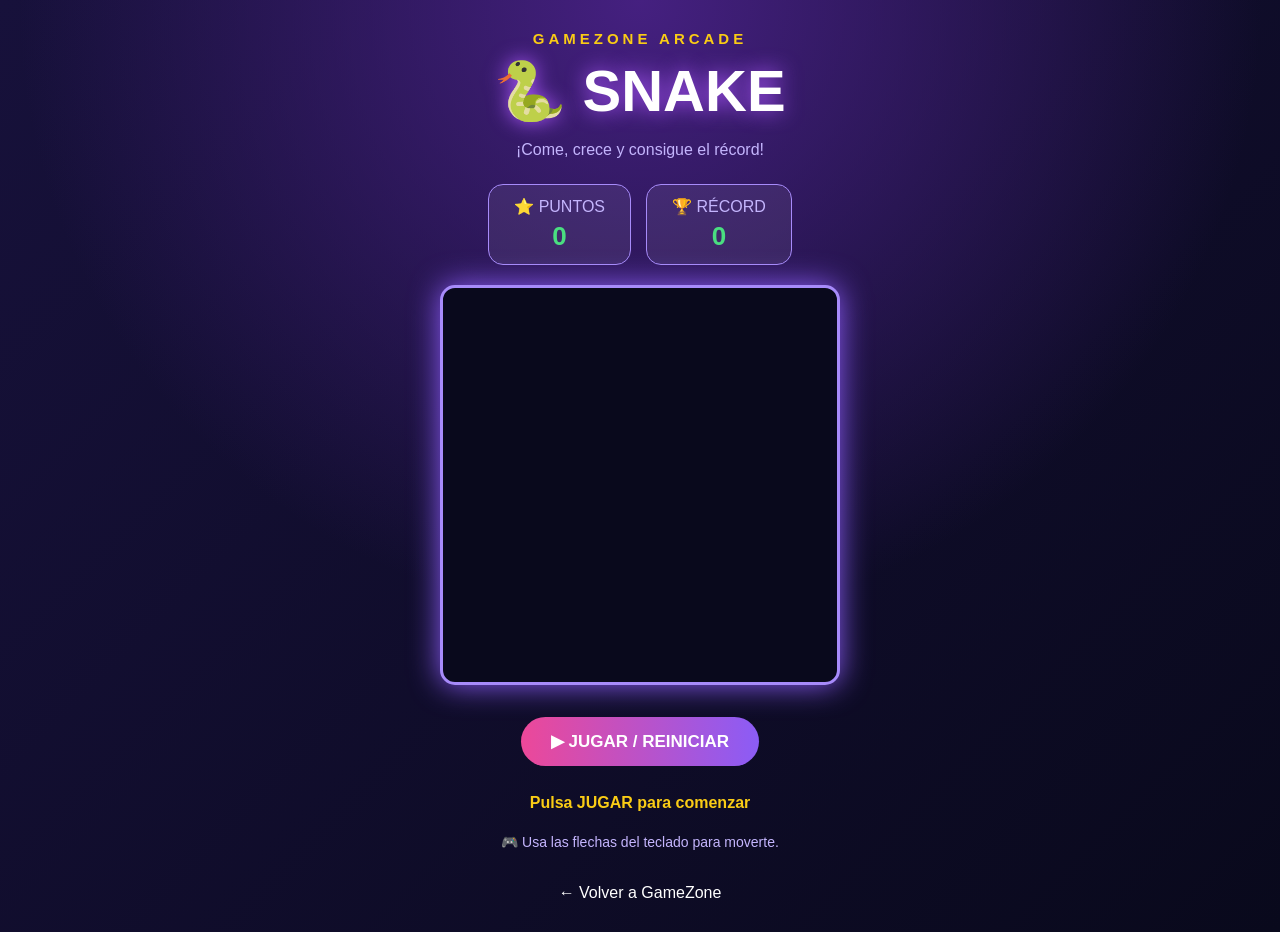
<file: games/snake.html>
<!DOCTYPE html>
<html lang="es">
<head>
    <meta charset="UTF-8">
    <meta name="viewport" content="width=device-width, initial-scale=1.0">
    <title>Snake Arcade | GameZone</title>

    <style>
        * {
            box-sizing: border-box;
        }

        body {
            margin: 0;
            min-height: 100vh;
            font-family: 'Segoe UI', Arial, sans-serif;
            color: white;
            background:
                radial-gradient(circle at top, #452080, transparent 55%),
                linear-gradient(135deg, #17113b, #09091c);
        }

        .snake-container {
            text-align: center;
            padding: 30px 15px;
        }

        .logo {
            color: #facc15;
            font-size: 15px;
            font-weight: bold;
            letter-spacing: 4px;
        }

        h1 {
            font-size: clamp(38px, 8vw, 58px);
            margin: 10px 0;
            color: #ffffff;
            text-shadow: 0 0 20px #a855f7;
        }

        .subtitle {
            color: #c4b5fd;
            margin-bottom: 25px;
        }

        .scoreboard {
            display: flex;
            justify-content: center;
            gap: 15px;
            flex-wrap: wrap;
            margin: 20px auto;
        }

        .score-box {
            background: #ffffff12;
            border: 1px solid #a78bfa;
            border-radius: 15px;
            padding: 12px 25px;
            min-width: 135px;
        }

        .score-box p {
            margin: 0;
            color: #c4b5fd;
        }

        .score-box span {
            display: block;
            color: #4ade80;
            font-size: 26px;
            font-weight: bold;
            margin-top: 5px;
        }

        canvas {
            display: block;
            width: min(400px, 92vw);
            height: auto;
            margin: 20px auto;
            background: #09091c;
            border: 3px solid #a78bfa;
            border-radius: 15px;
            box-shadow: 0 0 30px #8b5cf6;
        }

        button {
            padding: 14px 30px;
            margin: 12px;
            background: linear-gradient(90deg, #ec4899, #8b5cf6);
            color: white;
            border: none;
            border-radius: 30px;
            font-size: 17px;
            font-weight: bold;
            cursor: pointer;
            transition: transform 0.2s;
        }

        button:hover {
            transform: scale(1.06);
        }

        #message {
            color: #facc15;
            font-weight: bold;
            min-height: 24px;
        }

        .instructions {
            color: #c4b5fd;
            font-size: 14px;
        }

        .back-link {
            display: inline-block;
            color: white;
            margin-top: 20px;
            text-decoration: none;
        }

        .back-link:hover {
            color: #facc15;
        }
    </style>
</head>

<body>

    <main class="snake-container">

        <div class="logo">GAMEZONE ARCADE</div>

        <h1>🐍 SNAKE</h1>

        <p class="subtitle">
            ¡Come, crece y consigue el récord!
        </p>

        <div class="scoreboard">
            <div class="score-box">
                <p>⭐ PUNTOS</p>
                <span id="score">0</span>
            </div>

            <div class="score-box">
                <p>🏆 RÉCORD</p>
                <span id="record">0</span>
            </div>
        </div>

        <canvas id="game" width="400" height="400"></canvas>

        <button onclick="startGame()">
            ▶ JUGAR / REINICIAR
        </button>

        <p id="message">
            Pulsa JUGAR para comenzar
        </p>

        <p class="instructions">
            🎮 Usa las flechas del teclado para moverte.
        </p>

        <a class="back-link" href="../index.html">
            ← Volver a GameZone
        </a>

    </main>

    <script src="snake.js"></script>

</body>
</html>
</file>
